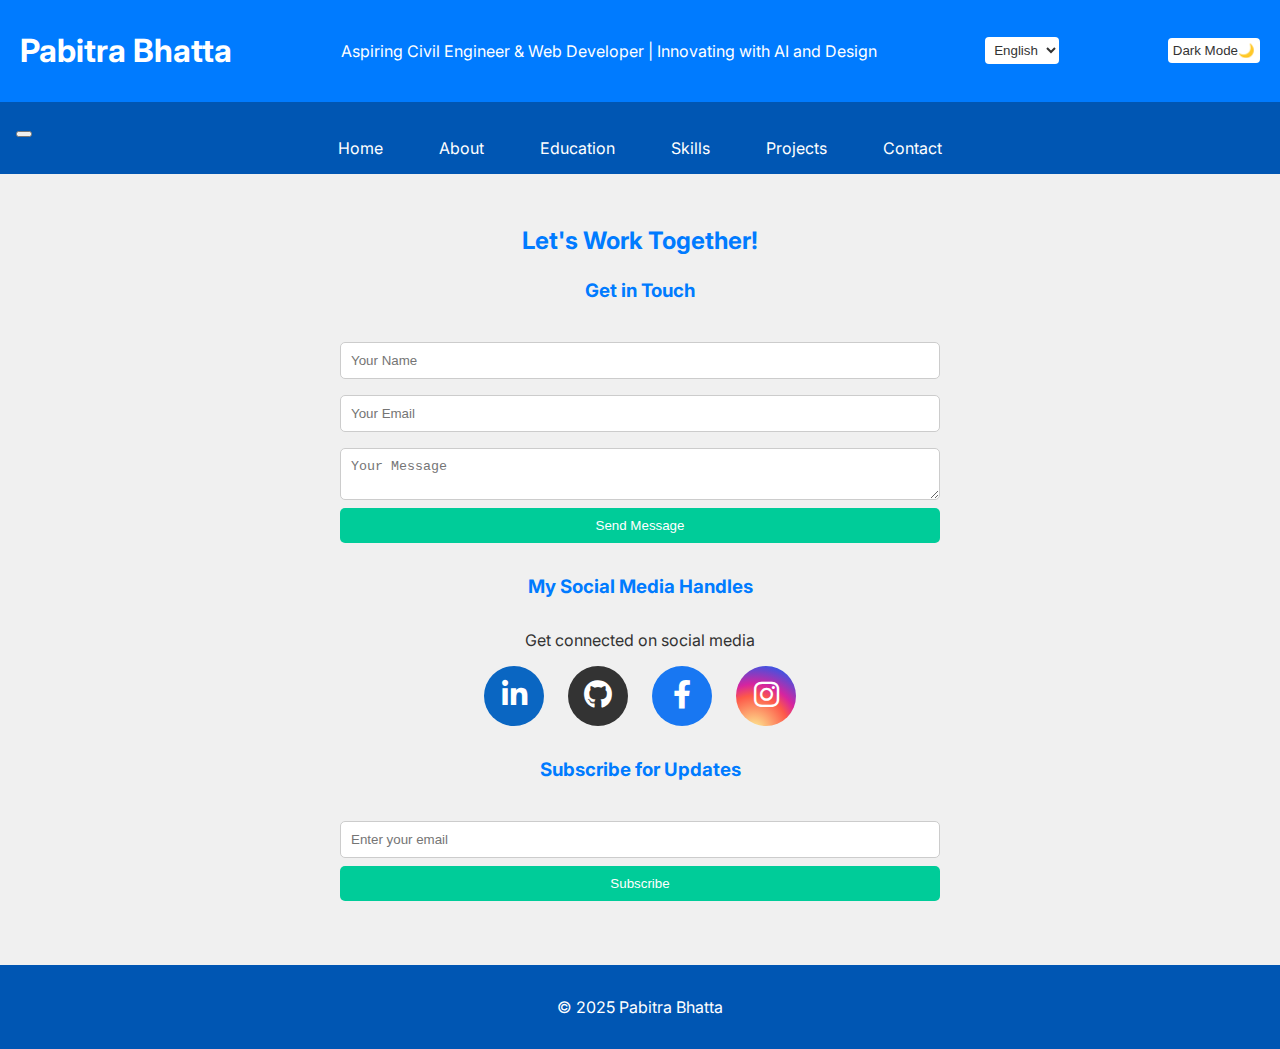
<file: contact.html>
<!DOCTYPE html>
<html lang="en">
<head>
  <meta charset="UTF-8">
  <meta name="viewport" content="width=device-width, initial-scale=1.0">
  <meta name="description" content="Pabitra Bhatta - Aspiring Civil Engineer & Web Developer">
  <meta name="keywords" content="Civil Engineering, Web Development, AI, Portfolio">
  <title data-i18n="title-contact">Pabitra Bhatta - Contact</title>
  <link rel="icon" type="image/jpeg" href="images/favicon-32x32.png">
  <link rel="stylesheet" href="styles.css">
  <link rel="stylesheet" href="https://cdnjs.cloudflare.com/ajax/libs/font-awesome/6.0.0/css/all.min.css">
  <link href="https://fonts.googleapis.com/css2?family=Inter:wght@400;500;600;700&family=Roboto:wght@400;500;700&display=swap" rel="stylesheet">
</head>
<body>
  <!-- Header Section -->
  <header>
    <h1 data-i18n="header-name">Pabitra Bhatta</h1>
    <p data-i18n="header-subtitle">Aspiring Civil Engineer & Web Developer | Innovating with AI and Design</p>
    <select id="language-switcher">
      <option value="en" data-i18n="lang-en">English</option>
      <option value="ne" data-i18n="lang-ne">Nepali</option>
      <option value="hi" data-i18n="lang-hi">Hindi</option>
    </select>
    <button id="theme-toggle" data-i18n="theme-dark">Dark Mode🌙</button>
  </header>

  <!-- Navigation Bar -->
  <nav>
    <button class="menu-toggle" aria-label="Toggle menu">
      <span></span>
      <span></span>
      <span></span>
    </button>
    <ul id="nav-links">
      <li><a href="index.html" data-i18n="nav-home">Home</a></li>
      <li><a href="about.html" data-i18n="nav-about">About</a></li>
      <li><a href="education.html" data-i18n="nav-education">Education</a></li>
      <li><a href="skills.html" data-i18n="nav-skills">Skills</a></li>
      <li><a href="projects.html" data-i18n="nav-projects">Projects</a></li>
      <li><a href="contact.html" data-i18n="nav-contact">Contact</a></li>
    </ul>
  </nav>

  <!-- Contact Section -->
  <section class="contact">
    <h2 data-i18n="contact-title">Let's Work Together!</h2>
    <h3 data-i18n="contact-form-title">Get in Touch</h3>
    <form action="https://formsubmit.co/pabitrabhattaisonly1@gmail.com" method="POST">
      <input type="text" name="name" data-i18n-placeholder="contact-name-placeholder" placeholder="Your Name" required aria-label="Your name">
      <input type="email" name="email" data-i18n-placeholder="contact-email-placeholder" placeholder="Your Email" required aria-label="Your email">
      <textarea name="message" data-i18n-placeholder="contact-message-placeholder" placeholder="Your Message" required aria-label="Your message"></textarea>
      <button type="submit" data-i18n="contact-submit" aria-label="Send message">Send Message</button>
    </form>
    <h3 data-i18n="contact-social-title">My Social Media Handles</h3>
    <div class="social-links">
      <p data-i18n="contact-social-text">Get connected on social media</p>
      <div class="social-icons">
        <a href="https://linkedin.com/in/pabitra-bhatta" target="_blank" class="social-icon linkedin" aria-label="LinkedIn">
          <i class="fab fa-linkedin-in"></i>
        </a>
        <a href="https://github.com/bmentoy" target="_blank" class="social-icon github" aria-label="GitHub">
          <i class="fab fa-github"></i>
        </a>
        <a href="https://facebook.com/aryan.bhatta.00" target="_blank" class="social-icon facebook" aria-label="Facebook">
          <i class="fab fa-facebook-f"></i>
        </a>
        <a href="https://www.instagram.com/aryan_bhatta_18" target="_blank" class="social-icon instagram" aria-label="Instagram">
          <i class="fab fa-instagram"></i>
        </a>
      </div>
    </div>
    <h3 data-i18n="contact-subscribe-title">Subscribe for Updates</h3>
    <form action="https://formsubmit.co/pabitrabhattaisonly1@gmail.com" method="POST">
      <input type="email" name="email" data-i18n-placeholder="contact-subscribe-placeholder" placeholder="Enter your email" required aria-label="Your email for subscription">
      <button type="submit" data-i18n="contact-subscribe-button" aria-label="Subscribe">Subscribe</button>
    </form>
  </section>

  <!-- Footer -->
  <footer>
    <p data-i18n="footer-copyright">© 2025 Pabitra Bhatta</p>
  </footer>

  <!-- Scroll-to-Top -->
  <button id="scroll-top" onclick="scrollToTop()" aria-label="Scroll to top">↑</button>
  <script src="script.js"></script>
</body>
</html>
</file>
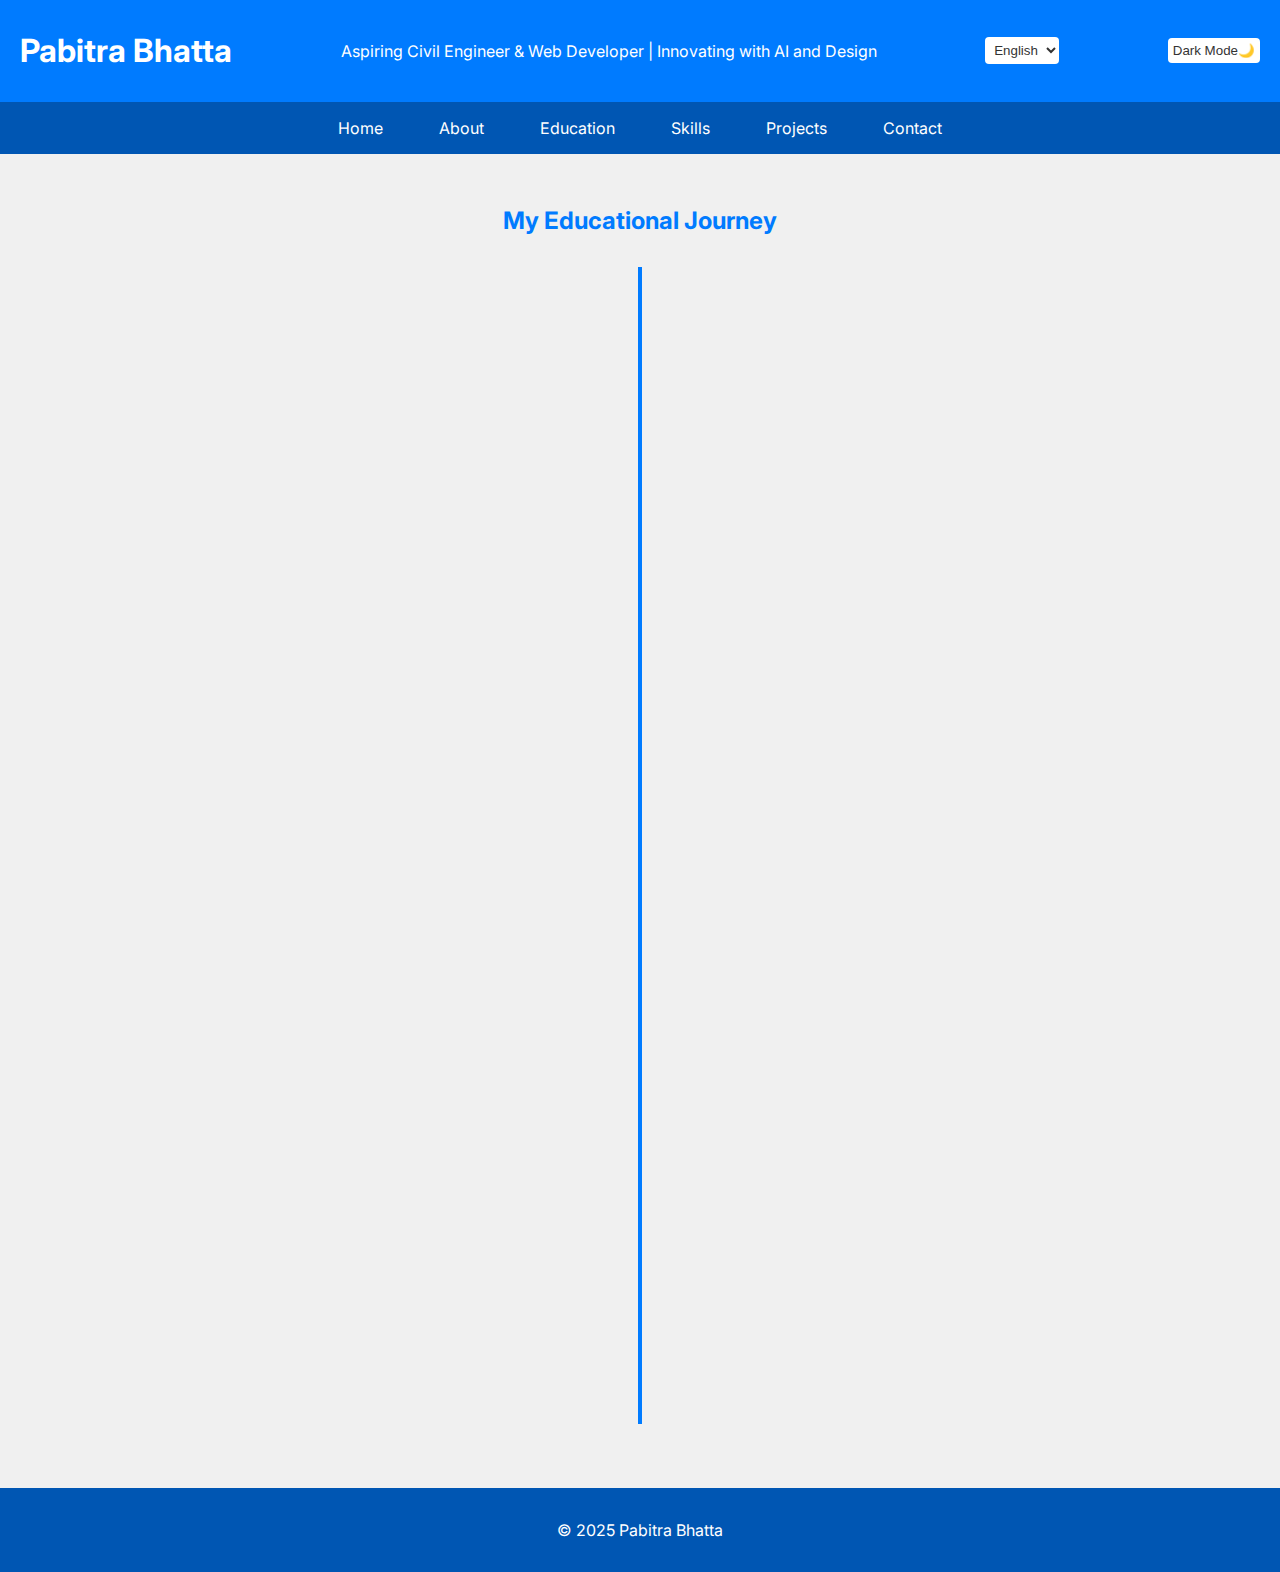
<file: education.html>
<!DOCTYPE html>
<html lang="en">
<head>
  <meta charset="UTF-8">
  <meta name="viewport" content="width=device-width, initial-scale=1.0">
  <meta name="description" content="Pabitra Bhatta - Aspiring Civil Engineer & Web Developer">
  <meta name="keywords" content="Civil Engineering, Web Development, AI, Portfolio">
  <title>Pabitra Bhatta - Education</title>
  <link rel="icon" type="image/jpeg" href="images/favicon-32x32.png">
  <link rel="stylesheet" href="styles.css">
  <link rel="stylesheet" href="https://cdnjs.cloudflare.com/ajax/libs/font-awesome/6.0.0/css/all.min.css">
  <link href="https://fonts.googleapis.com/css2?family=Inter:wght@400;600;700&family=Roboto:wght@400;500&display=swap" rel="stylesheet">
</head>
<body>
  <!-- Header Section -->
  <header>
    <h1>Pabitra Bhatta</h1>
    <p>Aspiring Civil Engineer & Web Developer | Innovating with AI and Design</p>
    <select id="language-switcher">
      <option value="en">English</option>
      <option value="ne">Nepali</option>
      <option value="hi">Hindi</option>
    </select>
    <button id="theme-toggle" aria-label="Toggle theme">Dark Mode🌙</button>
  </header>

  <!-- Navigation Bar -->
  <nav>
    <div class="menu-icon" onclick="toggleMenu()">☰</div>
    <ul id="nav-links">
      <li><a href="index.html">Home</a></li>
      <li><a href="about.html">About</a></li>
      <li><a href="education.html">Education</a></li>
      <li><a href="skills.html">Skills</a></li>
      <li><a href="projects.html">Projects</a></li>
      <li><a href="contact.html">Contact</a></li>
    </ul>
  </nav>

  <!-- Education Section -->
<section class="education">
    <h2>My Educational Journey</h2>
    <div class="timeline">
      <div class="timeline-item animate left">
        <div class="timeline-content">
          <div class="timeline-image">
            <i class="fas fa-school"></i>
          </div>
          <h3>High School (2019-2021)</h3>
          <p><strong>GPA:</strong> 3.4 (10th), 3.43 (11th), 3.47 (12th)</p>
          <p>Built a strong foundation in Mathematics, Physics, and Engineering.</p>
        </div>
        <i class="fas fa-school timeline-icon"></i>
      </div>
      <div class="timeline-item animate right">
        <div class="timeline-content">
          <div class="timeline-image">
            <i class="fas fa-university"></i>
          </div>
          <h3>University Applications (2024)</h3>
          <p>Accepted to top U.S. universities for Civil Engineering:</p>
          <ul>
            <li>LA TECH University</li>
            <li>University of Texas at Arlington</li>
            <li>Iowa State University ($5,500 scholarship)</li>
            <li>Youngstown State University</li>
            <li>South Illinois University Edwardsville</li>
          </ul>
        </div>
        <i class="fas fa-university timeline-icon"></i>
      </div>
      <div class="timeline-item animate left">
        <div class="timeline-content">
          <div class="timeline-image">
            <i class="fas fa-briefcase"></i>
          </div>
          <h3>Internships & Training (2023-2024)</h3>
          <p><strong>Kulekhani III Hydropower Project:</strong> Focused on foundation design and estimation.</p>
          <p><strong>Ace Engineering Consultancy:</strong> Contributed to construction project planning.</p>
        </div>
        <i class="fas fa-briefcase timeline-icon"></i>
      </div>
    </div>
  </section>

  <!-- Footer -->
  <footer>
    <p>© 2025 Pabitra Bhatta</p>
  </footer>

  <!-- Scroll-to-Top -->
  <button id="scroll-top" onclick="scrollToTop()" aria-label="Scroll to top">↑</button>
  <script src="script.js"></script>
</body>
</html>
</file>
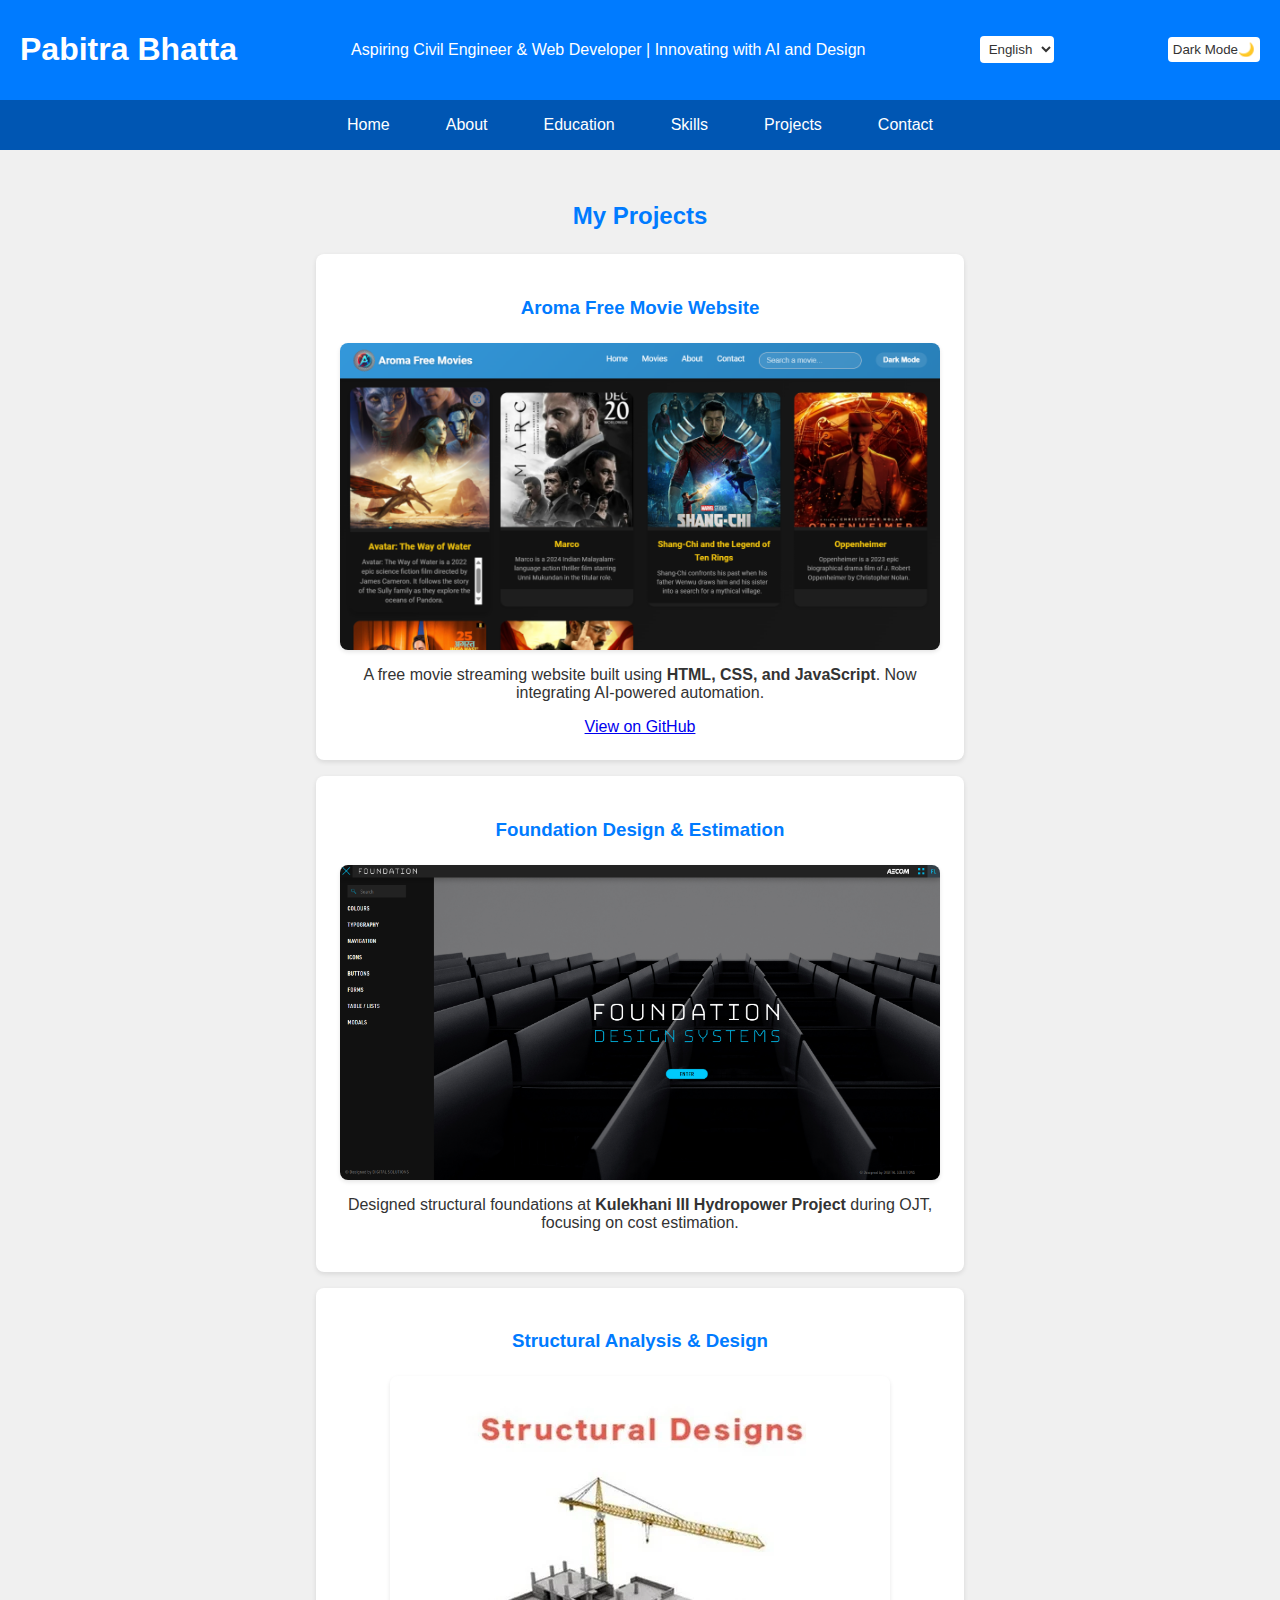
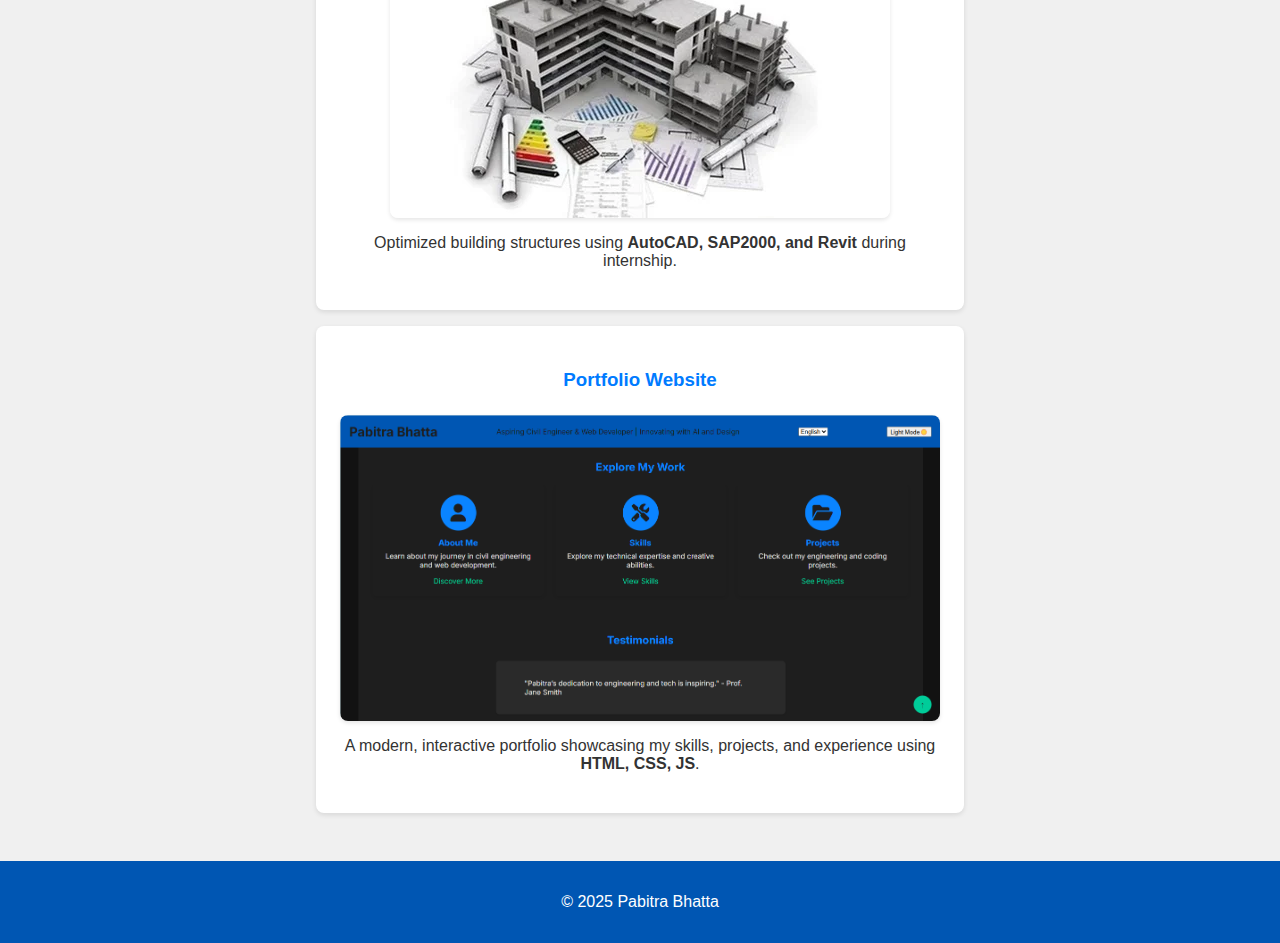
<file: projects.html>
<!DOCTYPE html>
<html lang="en">
<head>
  <meta charset="UTF-8">
  <meta name="viewport" content="width=device-width, initial-scale=1.0">
  <meta name="description" content="Pabitra Bhatta - Aspiring Civil Engineer & Web Developer">
  <meta name="keywords" content="Civil Engineering, Web Development, AI, Portfolio">
  <title>Pabitra Bhatta - Projects</title>
  <link rel="icon" type="image/jpeg" href="images/favicon-32x32.png">
  <link rel="stylesheet" href="styles.css">
  <link rel="stylesheet" href="https://cdnjs.cloudflare.com/ajax/libs/font-awesome/6.0.0/css/all.min.css">
</head>
<body>
  <!-- Header Section -->
  <header>
    <h1>Pabitra Bhatta</h1>
    <p>Aspiring Civil Engineer & Web Developer | Innovating with AI and Design</p>
    <select id="language-switcher">
      <option value="en">English</option>
      <option value="ne">Nepali</option>
      <option value="hi">Hindi</option>
    </select>
    <button id="theme-toggle" aria-label="Toggle theme">Dark Mode🌙</button>
  </header>

  <!-- Navigation Bar -->
  <nav>
    <div class="menu-icon" onclick="toggleMenu()">☰</div>
    <ul id="nav-links">
      <li><a href="index.html">Home</a></li>
      <li><a href="about.html">About</a></li>
      <li><a href="education.html">Education</a></li>
      <li><a href="skills.html">Skills</a></li>
      <li><a href="projects.html">Projects</a></li>
      <li><a href="contact.html">Contact</a></li>
    </ul>
  </nav>

  <!-- Projects Section -->
  <section class="projects">
    <h2>My Projects</h2>
    <div class="project-card" onclick="openModal('aroma-modal')">
      <h3>Aroma Free Movie Website</h3>
      <div class="project-image">
        <img src="images/Aroma Free Movies Screenshot.png" alt="Aroma Free Movie Screenshot" loading="lazy">
      </div>
      <p>A free movie streaming website built using <b>HTML, CSS, and JavaScript</b>. Now integrating AI-powered automation.</p>
      <a href="https://github.com/bmentoy/Aroma-Free-Movies" target="_blank">View on GitHub</a>
    </div>
    <div class="project-card">
      <h3>Foundation Design & Estimation</h3>
      <div class="project-image">
        <img src="images/Foundation design systems.jpg" alt="Foundation design" loading="lazy">
      </div>
      <p>Designed structural foundations at <b>Kulekhani III Hydropower Project</b> during OJT, focusing on cost estimation.</p>
    </div>
    <div class="project-card">
      <h3>Structural Analysis & Design</h3>
      <div class="project-image">
        <img src="images/Structural design.webp" alt="Structural design" loading="lazy">
      </div>
      <p>Optimized building structures using <b>AutoCAD, SAP2000, and Revit</b> during internship.</p>
    </div>
    <div class="project-card">
      <h3>Portfolio Website</h3>
      <div class="project-image">
        <img src="images/Portfolio Website Screenshot.png" alt="Portfolio Website" loading="lazy">
      </div>
      <p>A modern, interactive portfolio showcasing my skills, projects, and experience using <b>HTML, CSS, JS</b>.</p>
    </div>
  </section>

  <!-- Modal -->
  <div id="aroma-modal" class="modal">
    <div class="modal-content">
      <span class="close" onclick="closeModal('aroma-modal')">×</span>
      <h3>Aroma Free Movie Website</h3>
      <p>Built with HTML, CSS, and JavaScript. Currently enhancing with AI automation for content curation.</p>
      <a href="https://bmentoy.github.io/Aroma-Free-Movies/" target="_blank">Live Demo</a>
    </div>
  </div>

  <!-- Footer -->
  <footer>
    <p>&copy; 2025 Pabitra Bhatta</p>
  </footer>

  <!-- Scroll-to-Top -->
  <button id="scroll-top" onclick="scrollToTop()" aria-label="Scroll to top">↑</button>

  <script src="script.js"></script>
</body>
</html>
</file>
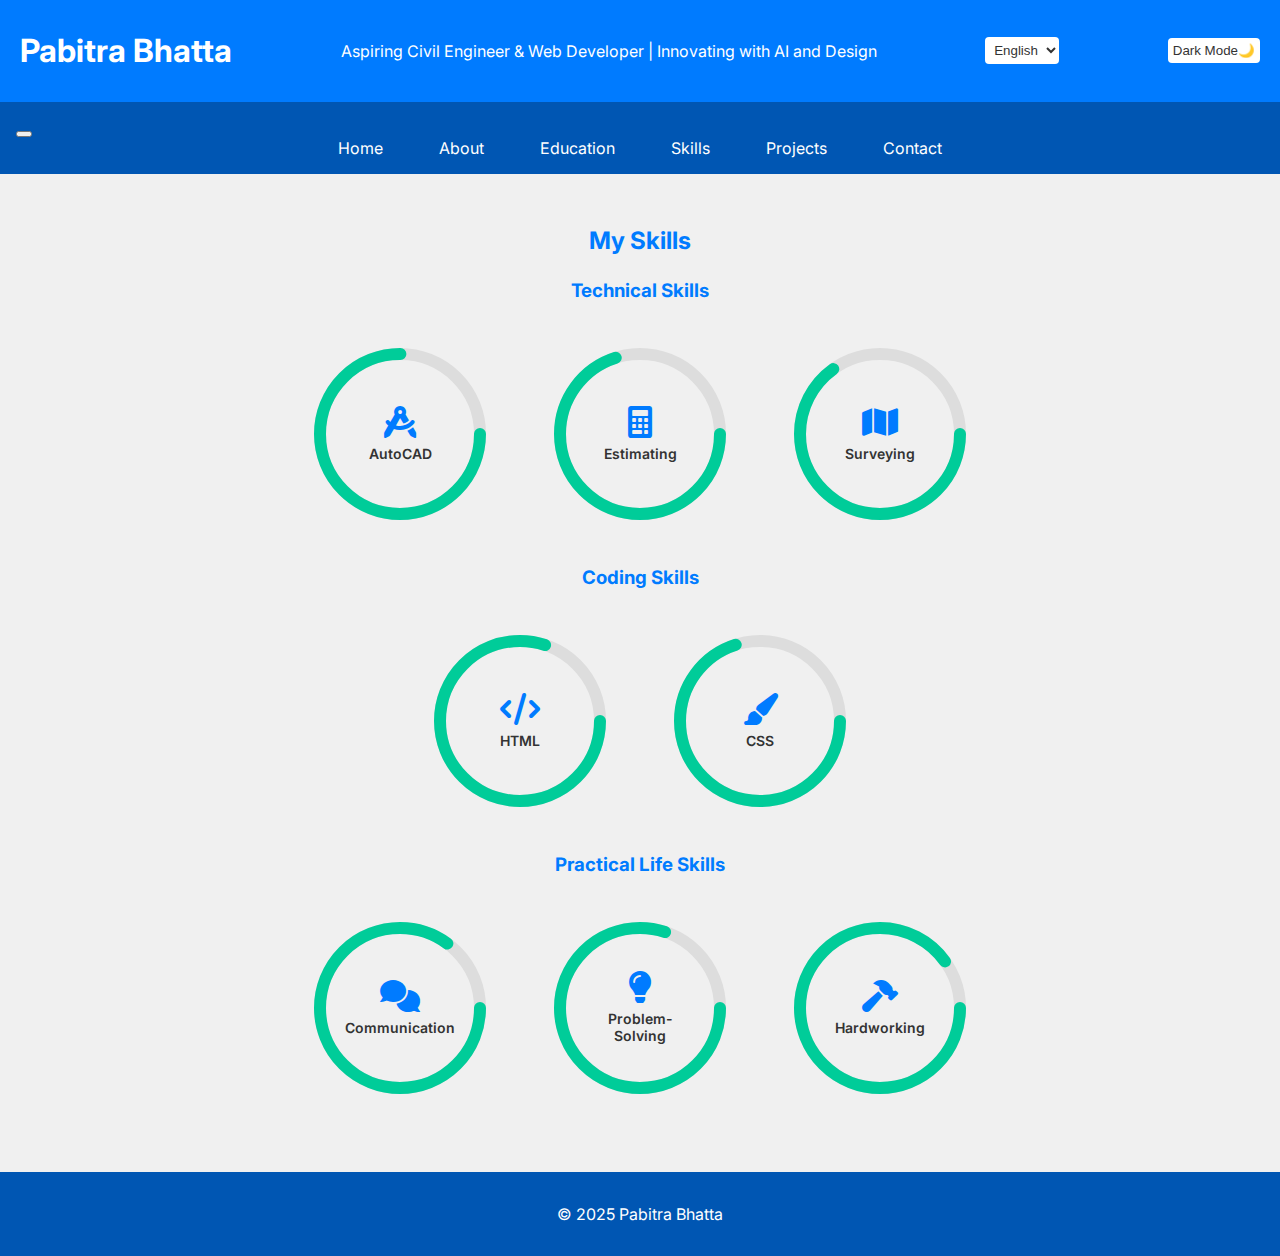
<file: skills.html>
<!DOCTYPE html>
<html lang="en">
<head>
  <meta charset="UTF-8">
  <meta name="viewport" content="width=device-width, initial-scale=1.0">
  <meta name="description" content="Pabitra Bhatta - Aspiring Civil Engineer & Web Developer">
  <meta name="keywords" content="Civil Engineering, Web Development, AI, Portfolio">
  <title data-i18n="title-skills">Pabitra Bhatta - Skills</title>
  <link rel="icon" type="image/jpeg" href="images/favicon-32x32.png">
  <link rel="stylesheet" href="styles.css">
  <link rel="stylesheet" href="https://cdnjs.cloudflare.com/ajax/libs/font-awesome/6.0.0/css/all.min.css">
  <link href="https://fonts.googleapis.com/css2?family=Inter:wght@400;500;600;700&family=Roboto:wght@400;500;700&display=swap" rel="stylesheet">
</head>
<body>
  <!-- Header Section -->
  <header>
    <h1 data-i18n="header-name">Pabitra Bhatta</h1>
    <p data-i18n="header-subtitle">Aspiring Civil Engineer & Web Developer | Innovating with AI and Design</p>
    <select id="language-switcher">
      <option value="en" data-i18n="lang-en">English</option>
      <option value="ne" data-i18n="lang-ne">Nepali</option>
      <option value="hi" data-i18n="lang-hi">Hindi</option>
    </select>
    <button id="theme-toggle" data-i18n="theme-dark">Dark Mode🌙</button>
  </header>

  <!-- Navigation Bar -->
  <nav>
    <button class="menu-toggle" aria-label="Toggle menu">
      <span></span>
      <span></span>
      <span></span>
    </button>
    <ul id="nav-links">
      <li><a href="index.html" data-i18n="nav-home">Home</a></li>
      <li><a href="about.html" data-i18n="nav-about">About</a></li>
      <li><a href="education.html" data-i18n="nav-education">Education</a></li>
      <li><a href="skills.html" data-i18n="nav-skills">Skills</a></li>
      <li><a href="projects.html" data-i18n="nav-projects">Projects</a></li>
      <li><a href="contact.html" data-i18n="nav-contact">Contact</a></li>
    </ul>
  </nav>

  <!-- Skills Section -->
  <section class="skills">
    <h2 data-i18n="skills-title">My Skills</h2>

    <h3 data-i18n="skills-technical-title">Technical Skills</h3>
    <div class="circle-skill">
      <div class="circle-container" data-percent="75">
        <svg width="200" height="200">
          <circle class="circle-bg" cx="100" cy="100" r="80"></circle>
          <circle class="circle-progress" cx="100" cy="100" r="80"></circle>
        </svg>
        <div class="skill-label">
          <i class="fas fa-drafting-compass"></i>
          <span data-i18n="skill-autocad">AutoCAD</span>
        </div>
      </div>
      <div class="circle-container" data-percent="70">
        <svg width="200" height="200">
          <circle class="circle-bg" cx="100" cy="100" r="80"></circle>
          <circle class="circle-progress" cx="100" cy="100" r="80"></circle>
        </svg>
        <div class="skill-label">
          <i class="fas fa-calculator"></i>
          <span data-i18n="skill-estimating">Estimating</span>
        </div>
      </div>
      <div class="circle-container" data-percent="65">
        <svg width="200" height="200">
          <circle class="circle-bg" cx="100" cy="100" r="80"></circle>
          <circle class="circle-progress" cx="100" cy="100" r="80"></circle>
        </svg>
        <div class="skill-label">
          <i class="fas fa-map"></i>
          <span data-i18n="skill-surveying">Surveying</span>
        </div>
      </div>
    </div>

    <h3 data-i18n="skills-coding-title">Coding Skills</h3>
    <div class="circle-skill">
      <div class="circle-container" data-percent="80">
        <svg width="200" height="200">
          <circle class="circle-bg" cx="100" cy="100" r="80"></circle>
          <circle class="circle-progress" cx="100" cy="100" r="80"></circle>
        </svg>
        <div class="skill-label">
          <i class="fas fa-code"></i>
          <span data-i18n="skill-html">HTML</span>
        </div>
      </div>
      <div class="circle-container" data-percent="70">
        <svg width="200" height="200">
          <circle class="circle-bg" cx="100" cy="100" r="80"></circle>
          <circle class="circle-progress" cx="100" cy="100" r="80"></circle>
        </svg>
        <div class="skill-label">
          <i class="fas fa-paint-brush"></i>
          <span data-i18n="skill-css">CSS</span>
        </div>
      </div>
    </div>

    <h3 data-i18n="skills-life-title">Practical Life Skills</h3>
    <div class="circle-skill">
      <div class="circle-container" data-percent="85">
        <svg width="200" height="200">
          <circle class="circle-bg" cx="100" cy="100" r="80"></circle>
          <circle class="circle-progress" cx="100" cy="100" r="80"></circle>
        </svg>
        <div class="skill-label">
          <i class="fas fa-comments"></i>
          <span data-i18n="skill-communication">Communication</span>
        </div>
      </div>
      <div class="circle-container" data-percent="80">
        <svg width="200" height="200">
          <circle class="circle-bg" cx="100" cy="100" r="80"></circle>
          <circle class="circle-progress" cx="100" cy="100" r="80"></circle>
        </svg>
        <div class="skill-label">
          <i class="fas fa-lightbulb"></i>
          <span data-i18n="skill-problem-solving">Problem-Solving</span>
        </div>
      </div>
      <div class="circle-container" data-percent="90">
        <svg width="200" height="200">
          <circle class="circle-bg" cx="100" cy="100" r="80"></circle>
          <circle class="circle-progress" cx="100" cy="100" r="80"></circle>
        </svg>
        <div class="skill-label">
          <i class="fas fa-hammer"></i>
          <span data-i18n="skill-hardworking">Hardworking</span>
        </div>
      </div>
    </div>
  </section>

  <!-- Footer -->
  <footer>
    <p data-i18n="footer-copyright">© 2025 Pabitra Bhatta</p>
  </footer>

  <!-- Scroll-to-Top -->
  <button id="scroll-top" onclick="scrollToTop()" aria-label="Scroll to top">↑</button>

  <script src="script.js"></script>
</body>
</html>
</file>
<file: styles.css>
html {
    scroll-behavior: smooth;
  }
  
  /* General Styles */
  :root {
    --bg-color: #f0f0f0;
    --text-color: #333;
    --primary-color: #007bff;
    --secondary-color: #0056b3;
    --accent-color: #00cc99;
    --white: #fff;
  }
  
  /* Dark Mode */
  [data-theme="dark"] {
    --bg-color: #121212;
    --text-color: #e0e0e0;
    --primary-color: #0a84ff;
    --secondary-color: #0056b3;
    --accent-color: #00cc99;
    --white: #1e1e1e;
  }
  [data-theme="dark"] section {
    background-color: var(--white);
    color: var(--text-color);
  }
  [data-theme="dark"] footer,
  [data-theme="dark"] nav,
  [data-theme="dark"] header {
    background-color: var(--secondary-color);
  }
  [data-theme="dark"] .progress {
    background-color: #333;
  }
  [data-theme="dark"] .progress-bar,
  [data-theme="dark"] .circle-progress {
    background-color: var(--accent-color);
    stroke: var(--accent-color);
  }
  [data-theme="dark"] .circle-bg {
    stroke: #333;
  }
  [data-theme="dark"] .testimonial-card {
    background: #2a2a2a;
    color: var(--text-color);
  }
  
  body {
    font-family: 'Inter', 'Roboto', sans-serif;
    margin: 0;
    padding: 0;
    background-color: var(--bg-color);
    color: var(--text-color);
    transition: background-color 0.5s ease, color 0.5s ease;
  }
  
/* Header */
header {
    background-color: var(--primary-color);
    color: var(--white);
    padding: 10px 20px;
    display: flex;
    justify-content: space-between;
    align-items: center;
    position: sticky;
    top: 0;
    z-index: 1000;
  }
  .header-content {
    display: flex;
    align-items: center;
    gap: 1rem;
  }
  .header-logo img {
    width: 80px;
    height: 80px;
    border-radius: 50%;
    border: 3px solid var(--accent-color);
    object-fit: cover;
  }
  .header-text {
    display: flex;
    flex-direction: column;
  }
  .header-text h1 {
    margin: 0;
    font-size: 1.8rem;
  }
  .header-text p {
    margin: 0.2rem 0 0;
    font-size: 0.9rem;
  }
  .header-controls {
    display: flex;
    align-items: center;
    gap: 1rem;
  }
  #language-switcher, #theme-toggle {
    padding: 5px;
    border-radius: 4px;
    border: none;
    background: var(--white);
    color: var(--text-color);
    cursor: pointer;
  }
  #theme-toggle {
    display: flex;
    align-items: center;
  }
  @media (max-width: 768px) {
    .header-logo img {
      width: 60px;
      height: 60px;
    }
    .header-text h1 {
      font-size: 1.5rem;
    }
    .header-text p {
      font-size: 0.8rem;
    }
  }
  @media (max-width: 480px) {
    header {
      flex-direction: column;
      align-items: flex-start;
      padding: 10px;
    }
    .header-content {
      margin-bottom: 0.5rem;
    }
    .header-logo img {
      width: 50px;
      height: 50px;
    }
    .header-controls {
      width: 100%;
      justify-content: space-between;
    }
  }
  
  /* Navigation */
  nav {
    background-color: var(--secondary-color);
    padding: 1rem;
  }
  nav ul {
    display: flex;
    list-style: none;
    margin: 0;
    padding: 0;
    justify-content: center;
    gap: 1.5rem;
  }
  nav ul li a {
    color: var(--white);
    text-decoration: none;
    padding: 0.5rem 1rem;
    border-radius: 4px;
    transition: background-color 0.3s ease, transform 0.2s ease;
  }
  nav ul li a:hover {
    background-color: var(--accent-color);
    transform: translateY(-2px);
  }
  .menu-icon {
    display: none;
    cursor: pointer;
    color: var(--white);
    font-size: 1.5rem;
    position: absolute;
    right: 1rem;
    top: 50%;
    transform: translateY(-50%);
  }
  @media (max-width: 768px) {
    .menu-icon {
      display: block;
    }
    nav ul {
      display: none;
      flex-direction: column;
      width: 100%;
      position: absolute;
      top: 100%;
      left: 0;
      background-color: var(--secondary-color);
      padding: 1rem 0;
      box-shadow: 0 2px 5px rgba(0, 0, 0, 0.2);
    }
    nav ul.active {
      display: flex;
    }
    nav ul li {
      text-align: center;
      padding: 0.5rem;
    }
  }
  
  /* Sections */
  section {
    padding: 2rem;
    max-width: 1200px;
    margin: 0 auto;
  }
  section h2,
  section h3 {
    text-align: center;
    color: var(--primary-color);
    margin-bottom: 1.5rem;
  }
  
/* Welcome Section */
.welcome {
    text-align: center;
    padding: 2rem;
  }
  .welcome-card {
    background: var(--white) url('images/blueprint-bg.png') repeat;
    padding: 2rem;
    border-radius: 10px;
    box-shadow: 0 4px 10px rgba(0, 0, 0, 0.1);
    max-width: 600px;
    margin: 0 auto;
    display: flex;
    flex-direction: column;
    align-items: center;
  }
  .homepage-image {
    margin-bottom: 1.5rem;
  }
  .homepage-image img {
    width: 200px;
    height: 200px;
    border-radius: 50%;
    border: 4px solid var(--accent-color);
    object-fit: cover;
  }
  .typewriter {
    font-size: 1.2rem;
    overflow: hidden;
    white-space: nowrap;
    border-right: 2px solid var(--accent-color);
    margin-bottom: 1.5rem;
  }
  @media (max-width: 480px) {
    .homepage-image img {
      width: 150px;
      height: 150px;
    }
    .welcome-card {
      padding: 1.5rem;
    }
  }
  
/* Overview Section */
.overview-grid {
    display: grid;
    grid-template-columns: repeat(auto-fit, minmax(250px, 1fr));
    gap: 1.5rem;
  }
  .overview-card {
    background: var(--white);
    border-radius: 8px;
    padding: 1.5rem;
    box-shadow: 0 4px 10px rgba(0, 0, 0, 0.1);
    transition: transform 0.3s ease;
    text-align: center;
  }
  .overview-card:hover {
    transform: translateY(-5px);
  }
  .card-icon {
    width: 80px;
    height: 80px;
    margin: 0 auto 1rem;
    display: flex;
    align-items: center;
    justify-content: center;
    background: var(--primary-color);
    color: var(--white);
    border-radius: 50%;
    font-size: 2.5rem;
  }
  .overview-card h3 {
    margin: 0.5rem 0;
    color: var(--primary-color);
  }
  .overview-card p {
    margin: 0 0 1rem;
  }
  .card-link {
    display: block;
    color: var(--accent-color);
    text-decoration: none;
  }
  .card-link:hover {
    text-decoration: underline;
  }
  @media (max-width: 480px) {
    .card-icon {
      width: 60px;
      height: 60px;
      font-size: 2rem;
    }
  }
  
/* Timeline */
.timeline {
    max-width: 1000px;
    margin: 2rem auto;
    position: relative;
    padding: 2rem 0;
  }
  .timeline::before {
    content: '';
    position: absolute;
    left: 50%;
    transform: translateX(-50%);
    top: 0;
    bottom: 0;
    width: 4px;
    background: var(--primary-color);
  }
  .timeline-item {
    position: relative;
    width: 45%;
    margin-bottom: 2rem;
    opacity: 0;
  }
  .timeline-item.animate {
    animation: fadeIn 0.5s forwards;
  }
  .timeline-item.left {
    left: 5%;
    text-align: right;
  }
  .timeline-item.right {
    left: 50%;
    text-align: left;
  }
  .timeline-content {
    background: var(--white);
    padding: 1.5rem;
    border-radius: 8px;
    box-shadow: 0 4px 10px rgba(0, 0, 0, 0.1);
    transition: transform 0.3s ease, box-shadow 0.3s ease;
  }
  .timeline-content:hover {
    transform: translateY(-5px);
    box-shadow: 0 6px 15px rgba(0, 0, 0, 0.2);
  }
  .timeline-image {
    margin-bottom: 1rem;
    width: 80px;
    height: 80px;
    border-radius: 50%;
    background: var(--primary-color);
    display: flex;
    align-items: center;
    justify-content: center;
  }
  .timeline-image i {
    font-size: 2.5rem;
    color: var(--white);
  }
  
  
  /* About Hero */
.about-hero {
    display: flex;
    max-width: 1000px;
    margin: 2rem auto;
    background: var(--white) url('images/blueprint-bg.png') repeat;
    padding: 2rem;
    border-radius: 10px;
    gap: 2rem;
  }
  .about-hero-image {
    margin-bottom: 1.5rem;
  }
  .about-hero-image img {
    width: 200px;
    height: 200px;
    border-radius: 50%;
    border: 4px solid var(--accent-color);
    object-fit: cover;
  }
  .about-bio {
    text-align: left;
    flex: 1;
  }
  @media (max-width: 768px) {
    .about-hero {
      flex-direction: column;
      align-items: center;
      text-align: center;
    }
    .about-hero-image img {
      width: 150px;
      height: 150px;
    }
    .about-bio {
      text-align: center;
    }
  }
  
  /* Interests Grid */
  .interests-grid {
    display: grid;
    grid-template-columns: repeat(auto-fit, minmax(150px, 1fr));
    gap: 1rem;
    max-width: 1000px;
    margin: 2rem auto;
  }
  .interest-card {
    background: var(--white);
    padding: 1rem;
    border-radius: 8px;
    text-align: center;
    box-shadow: 0 2px 5px rgba(0, 0, 0, 0.1);
    transition: transform 0.3s ease;
  }
  .interest-card:hover {
    transform: scale(1.1);
  }
  .interest-card i {
    font-size: 2rem;
    color: var(--primary-color);
    margin-bottom: 0.5rem;
  }
  
/* Project Cards */
.project-card {
    background: var(--white);
    padding: 1.5rem;
    margin: 1rem auto;
    max-width: 600px;
    border-radius: 8px;
    box-shadow: 0 2px 5px rgba(0, 0, 0, 0.1);
    transition: transform 0.3s ease;
    text-align: center;
    cursor: pointer;
  }
  .project-card:hover {
    transform: scale(1.05);
  }
  .project-image {
    margin-bottom: 1rem;
  }
  .project-image img {
    max-width: 100%;
    height: auto;
    border-radius: 8px;
    box-shadow: 0 2px 4px rgba(0, 0, 0, 0.1);
    display: block;
    margin: 0 auto;
  }
  @media (max-width: 480px) {
    .project-image img {
      max-width: 90%;
    }
  }
  
/* Skills */
.skills {
    padding: 2rem;
    max-width: 1200px;
    margin: 0 auto;
  }
  .circle-skill {
    display: flex;
    justify-content: center;
    gap: 2.5rem;
    flex-wrap: wrap;
    margin: 2rem 0;
  }
  .circle-container {
    width: 200px;
    height: 200px;
    position: relative;
  }
  .circle-bg {
    fill: none;
    stroke: #ddd;
    stroke-width: 12;
  }
  .circle-progress {
    fill: none;
    stroke: var(--accent-color);
    stroke-width: 12;
    stroke-linecap: round;
    stroke-dasharray: 502.4; /* 2π×80 */
    stroke-dashoffset: 502.4;
    transition: stroke-dashoffset 1.5s ease-in-out;
  }
  .circle-container.animate .circle-progress {
    stroke-dashoffset: calc(502.4 - (502.4 * var(--percent)) / 100);
  }
  .skill-label {
    position: absolute;
    top: 50%;
    left: 50%;
    transform: translate(-50%, -50%);
    display: flex;
    flex-direction: column;
    align-items: center;
    justify-content: center;
    text-align: center;
    color: var(--text-color);
    max-width: 120px;
  }
  .skill-label i {
    font-size: 2rem;
    margin-bottom: 0.5rem;
    color: var(--primary-color);
  }
  .skill-label span {
    font-size: 14px;
    font-weight: 600;
    line-height: 1.2;
  }
  @media (max-width: 480px) {
    .circle-container {
      width: 140px;
      height: 140px;
    }
    .circle-container svg {
      width: 140px;
      height: 140px;
    }
    .circle-container .circle-bg,
    .circle-container .circle-progress {
      cx: 70;
      cy: 70;
      r: 56;
      stroke-width: 10;
    }
    .circle-container .circle-progress {
      stroke-dasharray: 351.9; /* 2π×56 */
      stroke-dashoffset: 351.9;
    }
    .circle-container.animate .circle-progress {
      stroke-dashoffset: calc(351.9 - (351.9 * var(--percent)) / 100);
    }
    .skill-label i {
      font-size: 1.5rem;
      margin-bottom: 0.3rem;
    }
    .skill-label span {
      font-size: 12px;
      max-width: 80px;
    }
  }
  
  /* Contact Form */
  form {
    max-width: 600px;
    margin: 2rem auto;
    display: flex;
    flex-direction: column;
  }
  form input,
  form textarea {
    padding: 10px;
    margin: 0.5rem 0;
    border: 1px solid #ccc;
    border-radius: 5px;
    transition: border-color 0.3s ease;
  }
  form input:focus,
  form textarea:focus {
    border-color: var(--accent-color);
  }
  form button {
    padding: 10px;
    background: var(--accent-color);
    color: var(--white);
    border: none;
    border-radius: 5px;
    cursor: pointer;
    transition: background 0.3s ease;
  }
  form button:hover {
    background: var(--primary-color);
  }
  
  /* Modal */
  .modal {
    display: none;
    position: fixed;
    top: 0;
    left: 0;
    width: 100%;
    height: 100%;
    background: rgba(0, 0, 0, 0.8);
    z-index: 2000;
  }
  .modal-content {
    background: var(--white);
    margin: 15% auto;
    padding: 2rem;
    max-width: 600px;
    border-radius: 10px;
    animation: slideIn 0.5s ease;
  }
  .close {
    float: right;
    font-size: 1.5rem;
    cursor: pointer;
  }
  
  /* Testimonials */
  .testimonial-card {
    max-width: 600px;
    margin: 2rem auto;
    background: var(--white);
    padding: 1.5rem;
    border-radius: 8px;
    box-shadow: 0 2px 5px rgba(0, 0, 0, 0.1);
    color: var(--text-color);
  }
  
  /* CTA Button */
  .cta-button {
    display: inline-block;
    padding: 12px 24px;
    background: var(--accent-color);
    color: var(--white);
    text-decoration: none;
    border-radius: 5px;
    margin-top: 1rem;
    transition: background 0.3s ease, transform 0.2s ease;
  }
  .cta-button:hover {
    background: var(--primary-color);
    transform: scale(1.05);
  }
  
  /* Footer */
  footer {
    background: var(--secondary-color);
    color: var(--white);
    text-align: center;
    padding: 1rem;
  }
  
  /* Scroll-to-Top */
  #scroll-top {
    position: fixed;
    bottom: 20px;
    right: 20px;
    background: var(--accent-color);
    color: var(--white);
    border: none;
    border-radius: 50%;
    width: 40px;
    height: 40px;
    cursor: pointer;
    display: none;
    transition: opacity 0.3s ease;
  }
  #scroll-top.show {
    display: block;
  }
  
  /* Animations */
  @keyframes fadeIn {
    to { opacity: 1; }
  }
  @keyframes slideIn {
    from { transform: translateY(-100%); }
    to { transform: translateY(0); }
  }

  /* Social Icons */
.social-links {
    text-align: center;
    margin: 2rem 0;
  }
  .social-icons {
    display: flex;
    justify-content: center;
    gap: 1.5rem;
    flex-wrap: wrap;
  }
  .social-icon {
    display: flex;
    align-items: center;
    justify-content: center;
    width: 60px;
    height: 60px;
    border-radius: 50%;
    font-size: 1.8rem;
    color: var(--white);
    text-decoration: none;
    transition: transform 0.3s ease, box-shadow 0.3s ease;
  }
  .social-icon:hover {
    transform: scale(1.2);
    box-shadow: 0 4px 12px rgba(0, 0, 0, 0.3);
  }
  .social-icon.linkedin {
    background-color: #0a66c2;
  }
  .social-icon.github {
    background-color: #333;
  }
  .social-icon.facebook {
    background-color: #1877f2;
  }
  .social-icon.instagram {
    background: radial-gradient(circle at 30% 107%, #fdf497 0%, #fd5949 45%, #d6249f 60%, #285aeb 90%);
  }
  @media (max-width: 480px) {
    .social-icon {
      width: 50px;
      height: 50px;
      font-size: 1.5rem;
    }
  }
</file>
